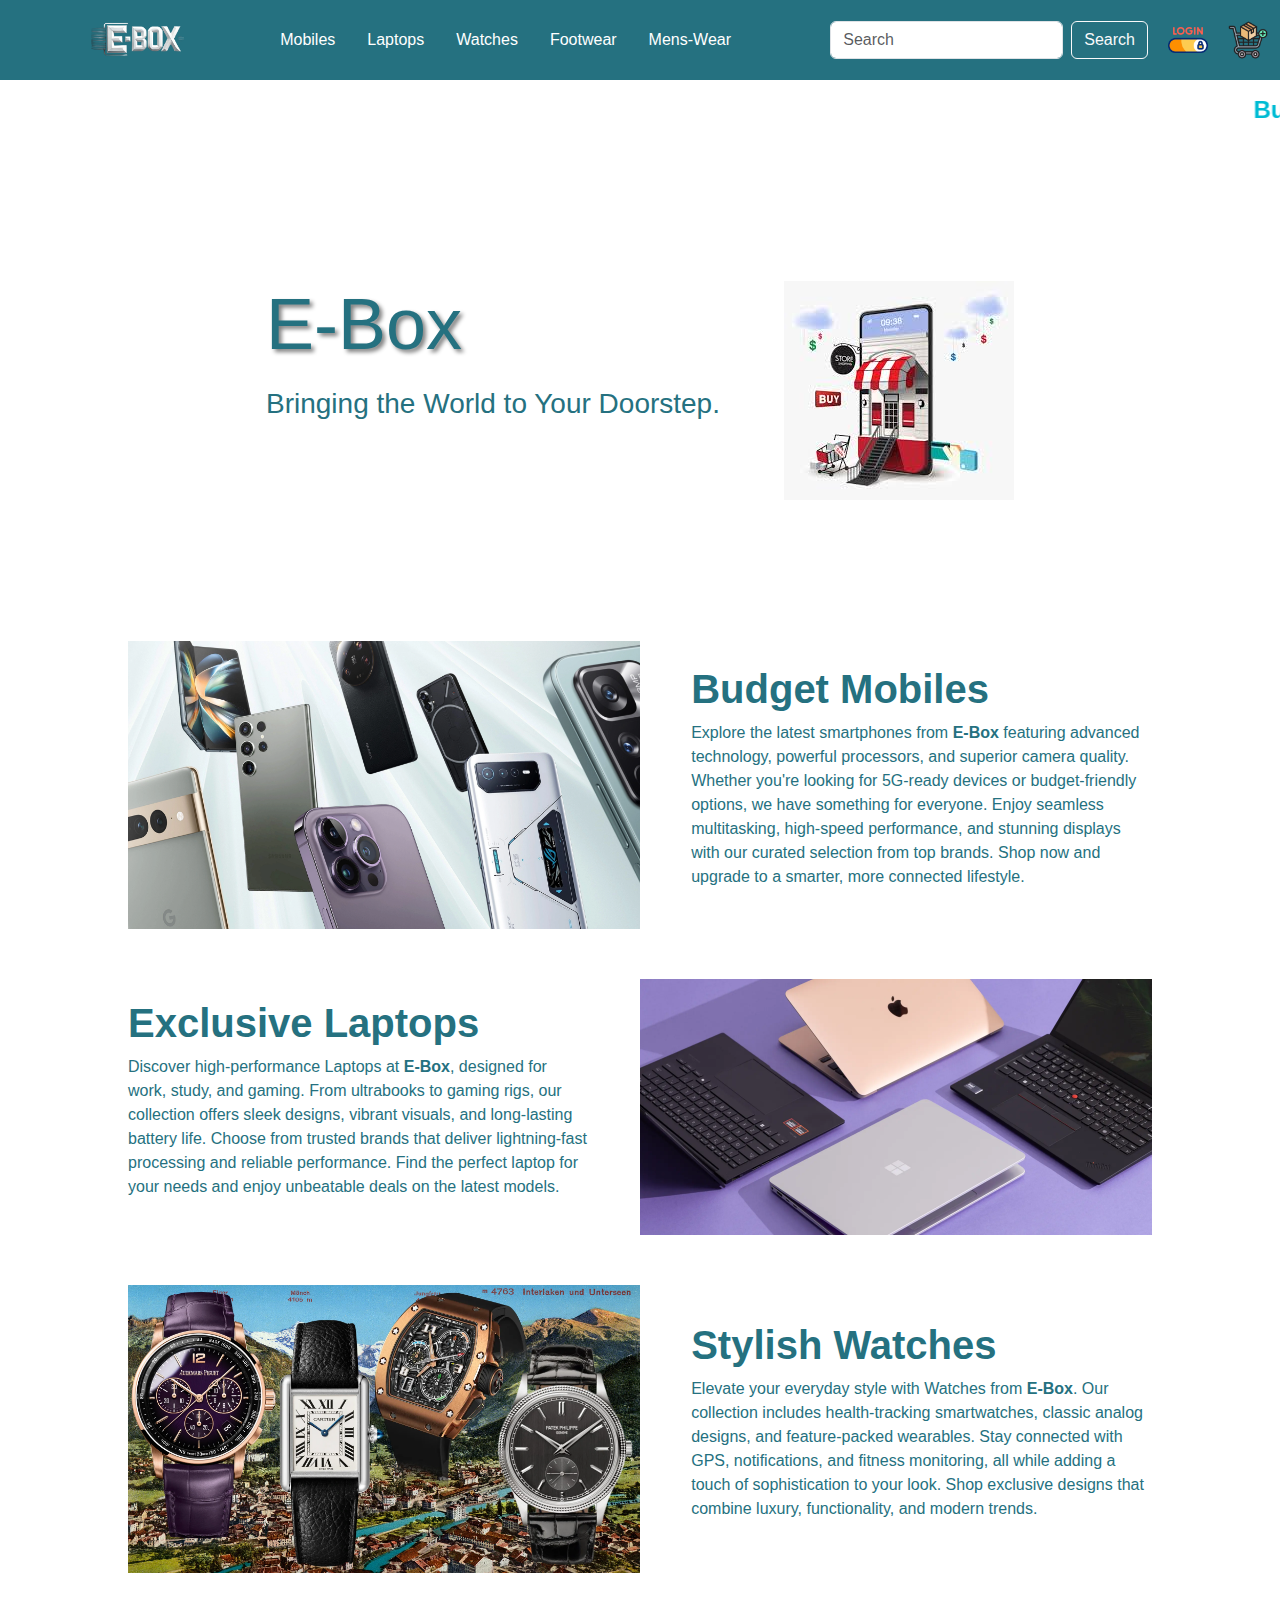
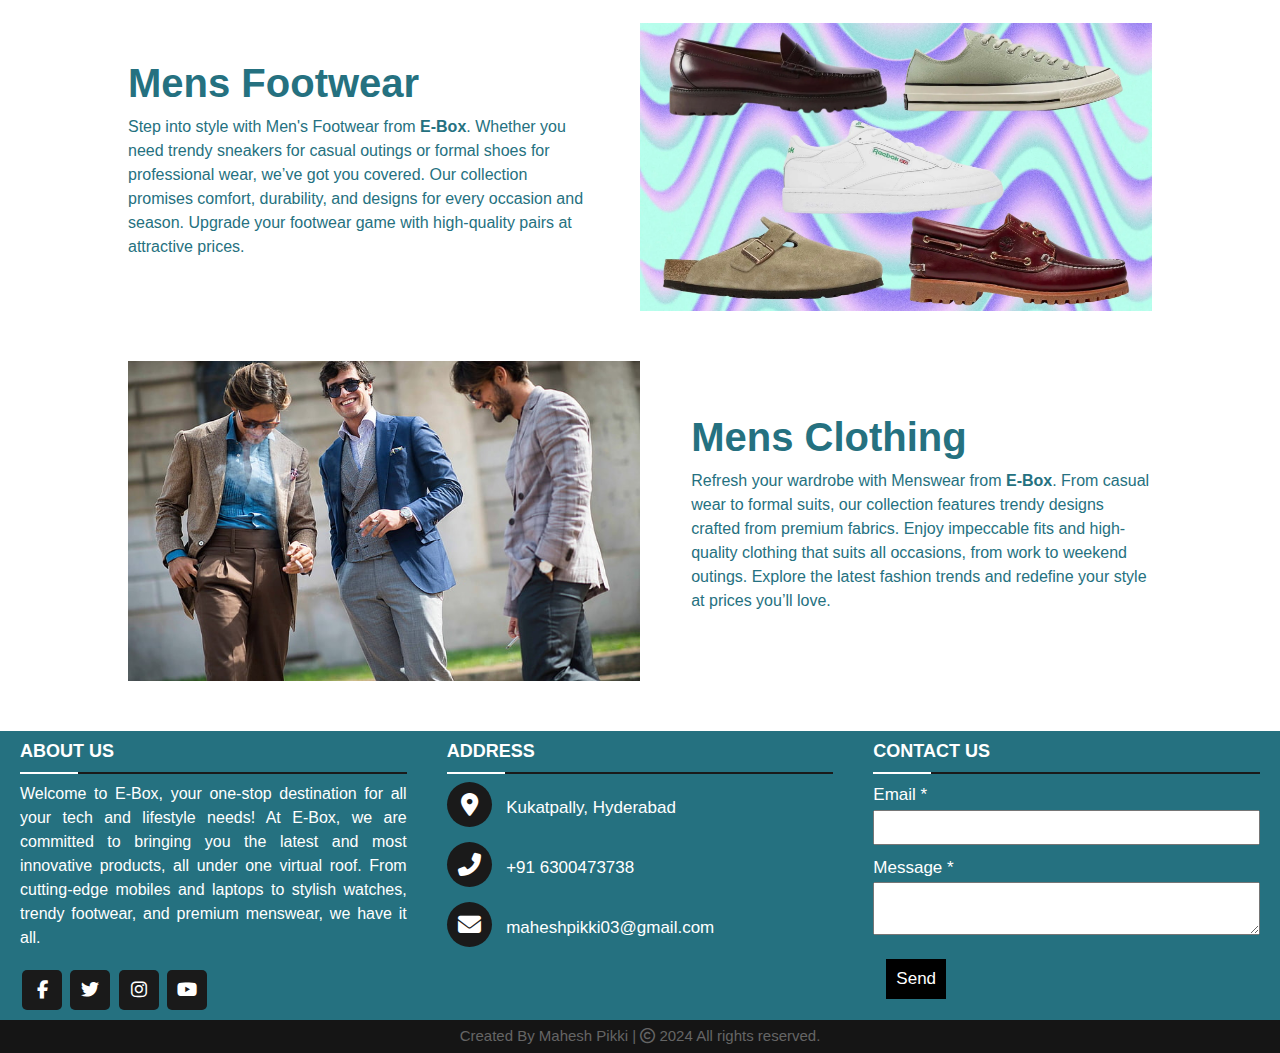
<file: index.html>
<!DOCTYPE html>
  <html lang="en">
  <head>
    <meta charset="UTF-8">
    <meta name="viewport" content="width=device-width, initial-scale=1.0">
    <title>E-Box</title>
    <link rel="stylesheet" href="style.css">
    <link href="https://cdn.jsdelivr.net/npm/bootstrap@5.3.3/dist/css/bootstrap.min.css" rel="stylesheet" integrity="sha384-QWTKZyjpPEjISv5WaRU9OFeRpok6YctnYmDr5pNlyT2bRjXh0JMhjY6hW+ALEwIH" crossorigin="anonymous">
    <link rel="stylesheet" href="https://cdnjs.cloudflare.com/ajax/libs/font-awesome/6.6.0/css/all.min.css">
  </head>
  <body>

    <!-- nav bar section -->
    <nav class="navbar navbar-expand-lg "  style="position: sticky; top: 0px;">
      <div class="container-fluid">
        <a class="navbar-brand" href="#" style="margin:0% 5%; padding:7px 10px;font-weight: 700; color: #257180;" onclick="home()"><img src="./images/E-Box_logo-removebg-preview.png" alt="e-box" height="50px"></a>
        <button class="navbar-toggler" type="button" data-bs-toggle="collapse" data-bs-target="#navbarSupportedContent" aria-controls="navbarSupportedContent" aria-expanded="false" aria-label="Toggle navigation">
          <span class="navbar-toggler-icon"></span>
        </button>
        <div class="collapse navbar-collapse" id="navbarSupportedContent">
          <ul class="navbar-nav me-auto mb-2 mb-lg-0">
            
            <li class="nav-item">
              <a class="nav-link active" href="#" id="getMobiles">Mobiles</a>
            </li>
            <li class="nav-item">
              <a class="nav-link active" href="#" id="getLaptops">Laptops</a>
            </li>
            <li class="nav-item">
              <a class="nav-link active" href="#" id="getWatches">Watches</a>
            </li>
            <li class="nav-item">
              <a class="nav-link active" href="#" id="getFootwear">Footwear</a>
            </li>
            <li class="nav-item">
              <a class="nav-link active" href="#" id="getMensWear">Mens-Wear</a>
            </li>
          </ul>
          <form class="d-flex" role="search" onsubmit="performSearch(event)" id="Sform">
            <input class="form-control me-2" type="search" placeholder="Search" aria-label="Search" id="search">
            <button class="btn btn-outline-light" type="submit" id="searchbtn">Search</button>
          </form>
          <li class="nav-item" style="margin-left: 20px;" onclick="loginPage()">
            <a href="login.html"><img src="./images/login.png" alt="Login" title="Login" height="40px" id="login"></a>
          </li>
            <li class="nav-item" style="margin-left: 20px;" onclick="viewCart()">
              <img src="./images/cart.png" alt="Cart" title="Cart" height="40px">
            </li>
          </ul>
        </div>
      </div>
    </nav>
    

    <!-- home section-->
    <section>
      <marquee>
        <span>Budget Mobiles</span>
        <span>Exclusive Laptops</span> 
        <span>Stylish Watches</span> 
        <span>Mens Footwear</span>  
        <span>Mens-Wear</span>
      </marquee>

      <div class="first-section"> 
        <div id="home-content">
          <h1>E-Box</h1>
          <h3>Bringing the World to Your Doorstep.</h3>
        </div>
        <img src="./images/home.png" alt="eCommerce Image">
      </div>

      <div class="second-section">
        <div id="getMobiles">
          <img src="./images/smartphone.webp" alt="Mobiles"  >
          <div>
            <h1>Budget Mobiles</h1>
            <p>Explore the latest smartphones from <b>E-Box</b> featuring advanced technology, powerful processors, and superior camera quality. 
              Whether you're looking for 5G-ready devices or budget-friendly options, we have something for everyone. Enjoy seamless multitasking, high-speed performance, 
              and stunning displays with our curated selection from top brands. Shop now and upgrade to a smarter, more connected lifestyle.</p>
          </div>
        </div>
        <div>
          <div>
            <h1>Exclusive Laptops</h1>
            <p>Discover high-performance Laptops at <b>E-Box</b>, designed for work, study, and gaming. From ultrabooks to gaming rigs, 
              our collection offers sleek designs, vibrant visuals, and long-lasting battery life. Choose from trusted brands that deliver lightning-fast processing and reliable performance. 
              Find the perfect laptop for your needs and enjoy unbeatable deals on the latest models.</p>
          </div id="getLaptops">
          <img src="./images/laptopspage.webp" alt="Laptops"  >
        </div>
        <div id="getWatches">
          <img src="./images/swiss-watches-.webp" alt="watches" >
          <div>
            <h1>Stylish Watches</h1>
            <p>Elevate your everyday style with Watches from <b>E-Box</b>. Our collection includes health-tracking smartwatches, 
              classic analog designs, and feature-packed wearables. Stay connected with GPS, notifications, and fitness monitoring, all while adding a touch of sophistication to your look. 
              Shop exclusive designs that combine luxury, functionality, and modern trends.</p>
          </div>
        </div>
        <div id="getFootwear" >
          <div>
            <h1>Mens Footwear</h1>
            <p>Step into style with Men's Footwear from <b>E-Box</b>. Whether you need trendy sneakers for casual outings or formal shoes for 
              professional wear, we’ve got you covered. Our collection promises comfort, durability, and designs for
               every occasion and season. Upgrade your footwear game with high-quality pairs at attractive prices.</p>
          </div>
          <img src="./images/footwear.webp" alt="Footwear" >
        </div>
        <div id="getMensWear" >
          <img src="./images/menswear.jpg" alt="menswear" >
          <div>
            <h1>Mens Clothing</h1>
            <p>Refresh your wardrobe with Menswear from <b>E-Box</b>. From casual wear to formal suits, our collection features trendy designs crafted 
              from premium fabrics. Enjoy impeccable fits and high-quality clothing that suits all occasions, 
              from work to weekend outings. Explore the latest fashion trends and redefine your style at prices you’ll love.</p>
          </div>
        </div>
      </div>
    </section>
    
    
    <div style="display: flex;flex-wrap: wrap; gap: 20px;justify-content: center;" id="productsDiv"></div>
    
    <!-- footer -->
    <footer>
      <div class="main-content">
        <div class="left box">
          <h2>About us</h2>
          <div class="content">
            <p>Welcome to E-Box, your one-stop destination for all your tech and lifestyle needs! At E-Box, we are committed to bringing you the latest and most innovative products, all under one virtual roof. From cutting-edge mobiles and laptops to stylish watches, trendy footwear, and premium menswear, we have it all.</p>
            <div class="social">
              <a href="#"><span class="fab fa-facebook-f"></span></a>
              <a href="#"><span class="fab fa-twitter"></span></a>
              <a href="#"><span class="fab fa-instagram"></span></a>
              <a href="#"><span class="fab fa-youtube"></span></a>
            </div>
          </div>
        </div>
        <div class="center box">
          <h2>Address</h2>
          <div class="content">
            <div class="place">
              <span class="fas fa-map-marker-alt"></span>
              <span class="text">Kukatpally, Hyderabad</span>
            </div>
            <div class="phone">
              <span class="fas fa-phone-alt"></span>
              <span class="text">+91 6300473738</span>
            </div>
            <div class="email">
              <span class="fas fa-envelope"></span>
              <span class="text">maheshpikki03@gmail.com</span>
            </div>
          </div>
        </div>
        <div class="right box">
          <h2>Contact us</h2>
          <div class="content">
            <form action="#">
              <div class="email">
                <div class="text">Email *</div>
                <input type="email" required>
              </div>
              <div class="msg">
                <div class="text">Message *</div>
                <textarea rows="2" cols="25" required></textarea>
              </div>
              <div class="btn">
                <button type="submit">Send</button>
              </div>
            </form>
          </div>
        </div>
      </div>
      <div class="bottom">
        <center>
          <span class="credit">Created By Mahesh Pikki | </span>
          <span class="far fa-copyright"></span><span> 2024 All rights reserved.</span>
        </center>
      </div>
    </footer>
    
    
    <script src="Electronics.js"></script>
    
    <script src="https://cdn.jsdelivr.net/npm/bootstrap@5.3.3/dist/js/bootstrap.bundle.min.js" integrity="sha384-YvpcrYf0tY3lHB60NNkmXc5s9fDVZLESaAA55NDzOxhy9GkcIdslK1eN7N6jIeHz" crossorigin="anonymous"></script>
  </body>
  </html>
</file>
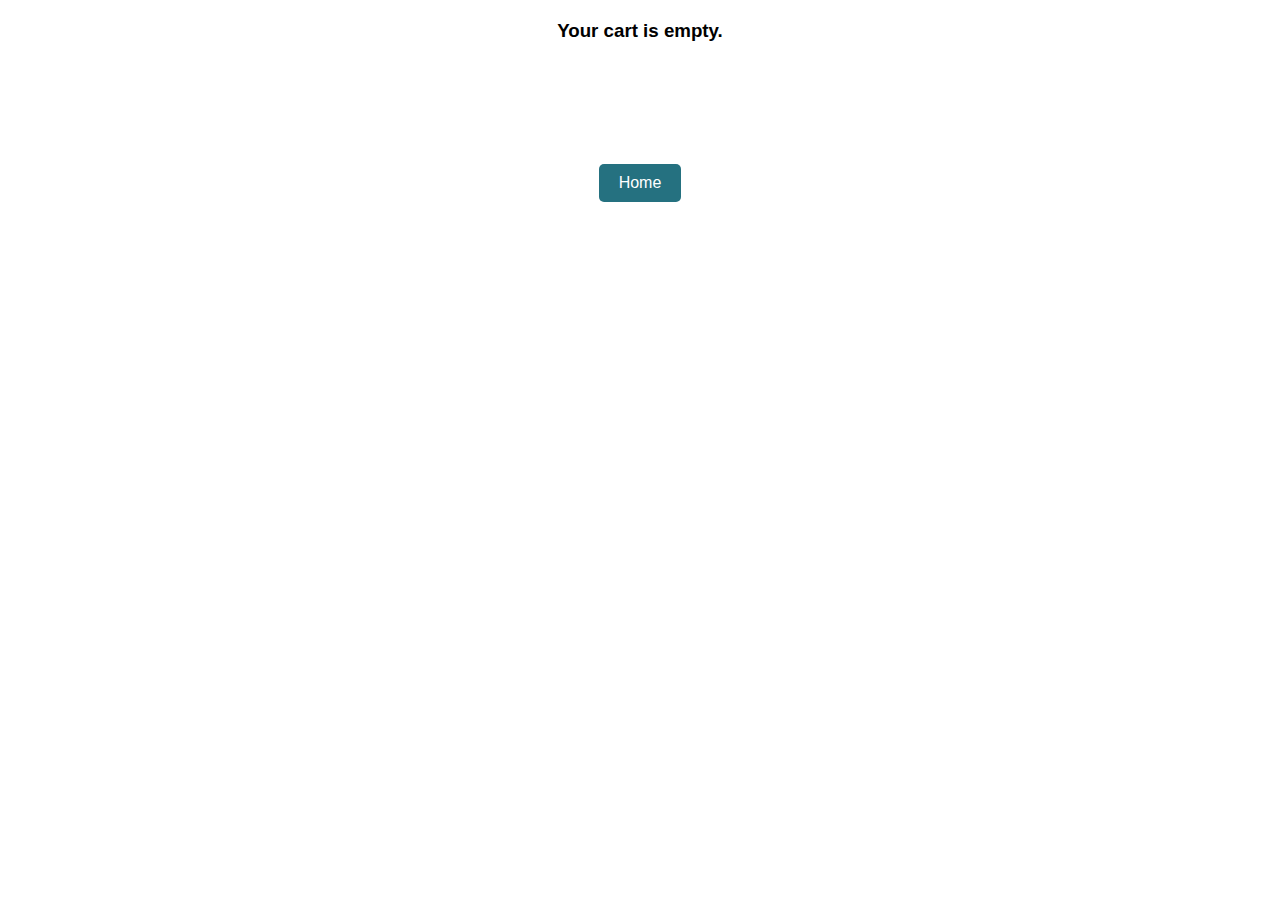
<file: cart.html>
<!DOCTYPE html>
<html lang="en">
<head>
    <meta charset="UTF-8">
    <meta name="viewport" content="width=device-width, initial-scale=1.0">
    <title>Cart</title>
    <link rel="stylesheet" href="style.css">
    <style>
        body{
            display: flex;
            flex-direction: column;
            justify-content: center;
            align-items: center;
        }
       
    </style>
</head>
<body>
    <div id="cartDiv"></div>
    <button id="backtoHome">Home</button>

 <script>

   document.addEventListener("DOMContentLoaded", () => {
   const cartContainer = document.getElementById("cartDiv");
   const cartData = JSON.parse(localStorage.getItem("cart")) || [];
   // console.log(cartData);
  
  if (cartData.length === 0) {
    cartContainer.innerHTML = "<h3>Your cart is empty.</h3>";
    return;
  }

   cartData.forEach((x,index) => {
   let card=document.createElement("div")
    card.id="card"
      card.innerHTML += 
       `<img src="${x.Image}">
        <h3 style="text-align:center;font-size:0.7rem;height:25%; margin-top:1%">${x.Brand}</h3>
        <h3 style="text-align:center;font-size:0.9rem;font-weight:bold;margin-top:1%">Price: ${x.Price}</h3>
        <button id="remove">Remove</button>
        <button style="margin-top:1%" id="buyNow">Buy Now</button>`;
        cartContainer.append(card)

        //remove cart process
        card.querySelector("#remove").addEventListener("click",()=>{
            if(confirm("Are you sure to want to remove the item")){
             card.remove();
             cartData.splice(index,1)
            if(cartData.length===0){
                cartContainer.innerHTML="<h3>Your Cart is Empty</h3>"
            }
        }
          localStorage.setItem("cart",JSON.stringify(cartData))
        })

        // buyNow process
        card.querySelector("#buyNow").addEventListener("click",()=>{
            if(confirm("Are you sure to want to Buy the Item")){
                window.location.href="payments.html"
                // card.remove()
                // cartData.splice(index,1)
                if(cartData.length===0){
                    cartContainer.innerHTML="<h3>Your Cart is Empty</h3>"
                }
            }
          localStorage.setItem("cart",JSON.stringify(cartData))
        })
    })
    })

    
    let backtoHome=document.getElementById("backtoHome");
    backtoHome.addEventListener("click",()=>{
        window.location.href="index.html"
    })
 
</script>

    <script src="Electronics.js"></script>
</body>
</html>
</file>
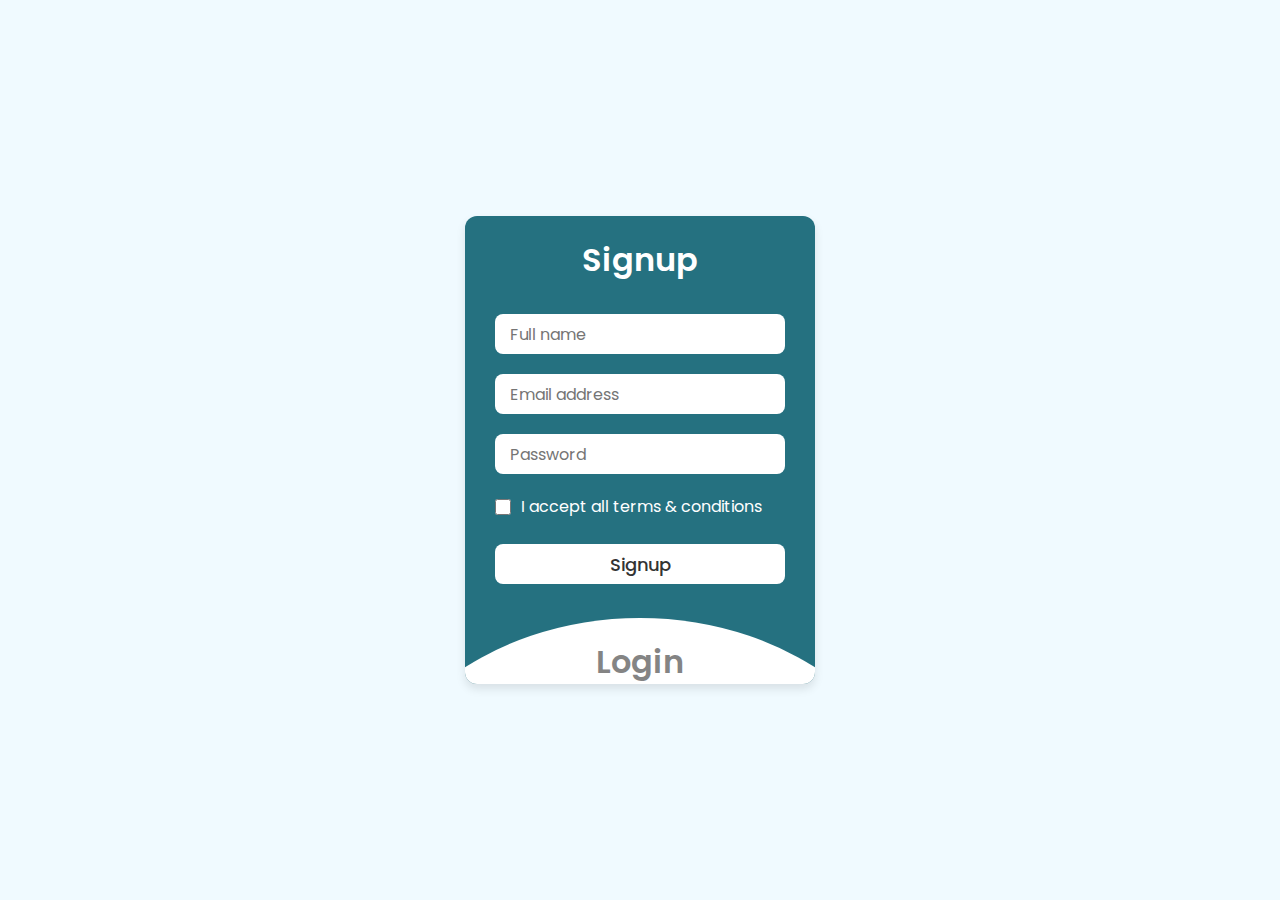
<file: login.html>
<!DOCTYPE html>
<html lang="en">
  <head>
    <meta charset="UTF-8" />
    <meta http-equiv="X-UA-Compatible" content="IE=edge" />
    <meta name="viewport" content="width=device-width, initial-scale=1.0" />
    <title>Login & Signup Form</title>
    <style>
      /* login page */
      @import url("https://fonts.googleapis.com/css2?family=Poppins:wght@200;300;400;500;600;700&display=swap");
      * {
        margin: 0;
        padding: 0;
        box-sizing: border-box;
        font-family: "Poppins", sans-serif;
      }
      body {
        min-height: 100vh;
        display: flex;
        align-items: center;
        justify-content: center;
        background: #f0faff;
      }
      span{
        font-size: 0.6rem;
        color: red;
      }
      .wrapper {
        position: relative;
        max-width: 350px;
        width: 100%;
        border-radius: 12px;
        padding: 20px 30px 100px;
        background: #257180;
        box-shadow: 0 5px 10px rgba(0, 0, 0, 0.1);
        overflow: hidden;
      }
      .form.login {
        position: absolute;
        left: 50%;
        bottom: -86%;
        transform: translateX(-50%);
        width: calc(100% + 220px);
        padding: 20px 140px;
        border-radius: 50%;
        height: 100%;
        background: #fff;
        transition: all 0.6s ease;
      }
      .wrapper.active .form.login {
        bottom: -15%;
        border-radius: 35%;
        box-shadow: 0 -5px 10px rgba(0, 0, 0, 0.1);
      }
      .form header {
        font-size: 2rem;
        text-align: center;
        color: #fff;
        font-weight: 600;
        cursor: pointer;
      }
      .form.login header {
        color: #333;
        opacity: 0.6;
      }
      .wrapper.active .form.login header {
        opacity: 1;
      }
      .wrapper.active .signup header {
        opacity: 0.6;
      }
      .wrapper form {
        display: flex;
        flex-direction: column;
        gap: 10px;
        margin-top: 30px;
      }
      form input {
        height: 40px;
        outline: none;
        border: none;
        padding: 0 15px;
        font-size: 16px;
        font-weight: 400;
        color: #333;
        border-radius: 8px;
        background: #fff;
      }
      .form.login input {
        border: 1px solid #aaa;
      }
      .form.login input:focus {
        box-shadow: 0 1px 0 #ddd;
      }
      form .checkbox {
        display: flex;
        align-items: center;
        gap: 10px;
      }
      .checkbox input[type="checkbox"] {
        height: 16px;
        width: 16px;
        accent-color: #fff;
        cursor: pointer;
      }
      form .checkbox label {
        cursor: pointer;
        color: #fff;
      }
      form a {
        color: #333;
        text-decoration: none;
      }
      form a:hover {
        text-decoration: underline;
      }
      form input[type="submit"] {
        margin-top: 15px;
        padding: none;
        font-size: 18px;
        font-weight: 500;
        cursor: pointer;
      }
      .form.login input[type="submit"] {
        background: #257180;
        color: #fff;
        border: none;
      }
    </style>
  </head>
  <body>
    <section class="wrapper">
      <div class="form signup">
        <header>Signup</header>
        <form action="">
          <input type="text" placeholder="Full name" required id="username" />
          <span id="nameError"></span>
          <input type="text" placeholder="Email address" required id="useremail" />
          <span id="emailError"></span>
          <input type="password" placeholder="Password" required id="userpassword" />
          <span id="passwordError"></span>
          <div class="checkbox">
            <input type="checkbox" id="signupCheck" />
            <label for="signupCheck">I accept all terms & conditions</label>
          </div>
          <input type="submit" value="Signup" />
        </form>
      </div>

      <div class="form login">
        <header>Login</header>
        <form action="#" onsubmit="loginProcess()">
          <input type="text" placeholder="Email address" required id="loginemail"/>
          <input type="password" placeholder="Password" required id="loginpassword"/>
          <a href="#">Forgot password?</a>
          <input type="submit" value="Login" />
        </form>
      </div>

      <script>
        const wrapper = document.querySelector(".wrapper"),
          signupForm = document.querySelector(".signup"),
          loginForm = document.querySelector(".login");

        loginForm.addEventListener("click", () => {
          wrapper.classList.add("active");
        });
        signupForm.addEventListener("click", () => {
          wrapper.classList.remove("active");
        });

           //  signup validation
      document.querySelector("form").addEventListener("submit",(event)=>{
        event.preventDefault();


       userName= document.getElementById("username").value.trim()
       userPassword=document.getElementById("userpassword").value.trim()
       userEmail=document.getElementById("useremail").value.trim()

       let nameError=document.getElementById("nameError")
       let emailError=document.getElementById("emailError")
       let passwordError=document.getElementById("passwordError")
       

       let nameReg=/^[A-Za-z]{3,}$/
       let emailReg=/^[A-Za-z0-9!#$%^&*]+@[A-Za-z]+\.[A-Za-z]{2,}$/
       let passwordReg=/^(?=(.*[A-Z]{1,}))(?=(.*[a-z]{1,}))(?=(.*[0-9]{1,}))(?=(.*[!@#$%^&*-_]{1,}))[A-Za-z0-9!@#$%^&*-_]{8,15}$/


       isSignup=true;

       if(!nameReg.test(userName)){
             nameError.textContent="The name should contains small and capitals letters only.";
             isSignup=false;
       }

       if(!emailReg.test(userEmail)){
            emailError.textContent="The email address you entered seems to be invalid. Please double-check and enter a valid email address."
            isSignup=false;
       }

       if(!passwordReg.test(userPassword)){
            passwordError.textContent="The password must contains atleast 8 characters with 1 letter, 1 number and 1 special character."
            isSignup=false;
       }


       if(isSignup){
           localStorage.setItem("Email",userEmail)
           localStorage.setItem("Password",userPassword)
           wrapper.style.display="none"
            setTimeout(()=>{
                alert("Your Signup Completed Succesfully!")
                wrapper.style.display="block"
            },2000)
            wrapper.classList.add("active");

       }

     }) 

     //login validation
     function loginProcess(){
      let loginEmail=document.getElementById("loginemail").value.trim()
      let loginPassword=document.getElementById("loginpassword").value.trim()

      let Email=localStorage.getItem("Email")
      let Password=localStorage.getItem("Password")
     

      if(loginEmail==Email && loginPassword==Password){
        document.getElementById("loginemail").value=""
        document.getElementById("loginpassword").value=""
        document.querySelector(".wrapper").style.display="none";
        localStorage.setItem("isLoggedIn", "true");
        setTimeout(()=>{
          alert("You are Logged in Successfully !")
          window.location.href="index.html"
          },2000)
      }else{
          alert("You are not Logged in due to Incorrect Credentials!. Please Try to SignUp.")
      }
     }
      </script>

      <script src="Electronics.js"></script>

    </section>
  </body>
</html>
</file>
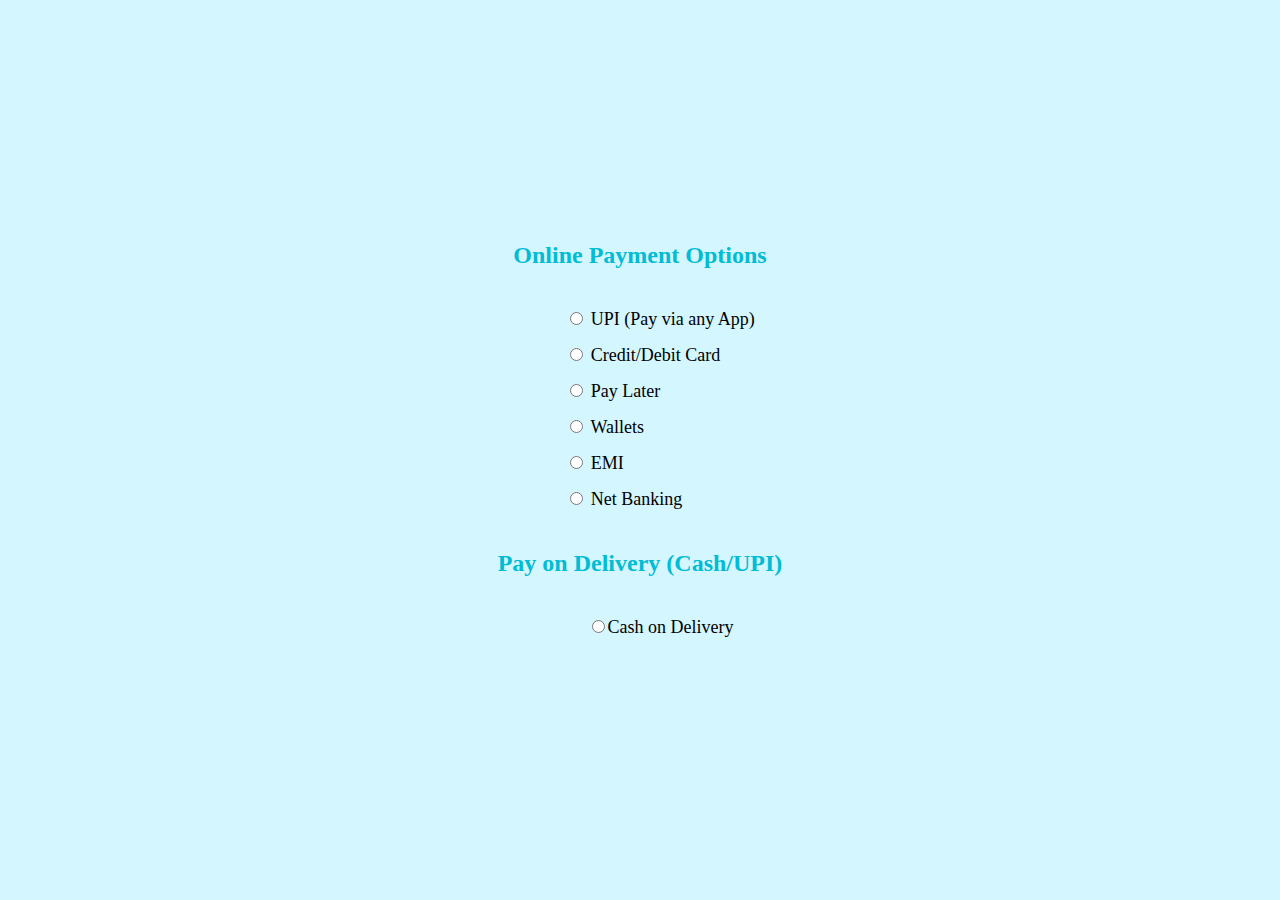
<file: payments.html>
<!DOCTYPE html>
<html lang="en">
<head>
    <meta charset="UTF-8">
    <meta name="viewport" content="width=device-width, initial-scale=1.0">
    <title>Payment Page</title>
    <style>
        body{
            background-color: #D4F6FF;
            display: flex;
            flex-direction: column;
            justify-content: center;
            align-items: center;
            height: 95vh;
        }
        h3{
            color: #00bcd4;
            font-size: x-large;
        }
        ul{
            display: flex;
            flex-direction: column;
            gap: 15px;
        }
        ul>li{
            list-style-type: none;
            font-size: large;
        }
        button{
            color: white;
            background-color: #257180;
            border: none;
            padding: 10px 20px;
            font-size: 1rem;
            border-radius: 5px;
            cursor: pointer;
            margin-top: 3%;
        }
        button:hover{
            color: #257180;
            background-color: white;
        }
    </style>
</head>
<body>
    <h3>Online Payment Options</h3>
        <ul>
            <li><input type="radio" name="Payment" > UPI (Pay via any App)</li>
            <li><input type="radio" name="Payment" > Credit/Debit Card</li>
            <li><input type="radio" name="Payment" > Pay Later</li>
            <li><input type="radio" name="Payment" > Wallets</li>
            <li><input type="radio" name="Payment" > EMI</li>
            <li><input type="radio" name="Payment" > Net Banking</li>
        </ul>

        <h3>Pay on Delivery (Cash/UPI)</h3>
        <ul>
            <li><input type="radio" name="Payment" >Cash on Delivery</li>
        </ul>

        <button id="payNow">Pay Now</button>


    <script>
        let payBtn=document.getElementById("payNow")
        let select=document.getElementsByName("Payment")
        payBtn.style.display="none"
        select.forEach(x=>{
            x.addEventListener("click",()=>{
            payBtn.style.display="block"
          })
        })


          
        payBtn.addEventListener("click",()=>{
            document.body.style.opacity="0.2"
            setTimeout(()=>{
                alert("Order Placed Successfully")
                window.location.href="cart.html"
            },2000)
        })
    </script>
</body>
</html>
</file>
<file: style.css>
@import url("https://fonts.googleapis.com/css2?family=Roboto:wght@400;500;600;700&display=swap");
body {
  box-sizing: border-box;
  margin: 0;
  padding: 0;
  /* background-color: #D4F6FF !important; */
}

/* Navbar Styling */
.navbar {
  position: sticky;
  top: 0px;
  margin-bottom: 30px;
  background-color: #257180;
  padding: 1rem;
  z-index: 10;
}

.navbar-brand {
  color: #fff !important;
  font-weight: bold;
  font-size: 1.5rem;
}
.nav-link {
  cursor: pointer;
  list-style-type: none;
  color: #fff !important;
  margin: 0 0.5rem;
}
.nav-link:hover ,.nav-item:hover{
  scale: 1.05;
  font-weight: 500;
  color: #00bcd4 !important;
  cursor: pointer;
  border-bottom: 1px solid #00bcd4 ;
  width: fit-content;
}
.nav-item {
  list-style-type: none;
}


/* Hero Section */

section{
  background-color: white;
}
marquee{
  background-color: white;
  height: 60px;
  align-items: center;
  display: flex;
  align-items: center;
  margin-top: -30px;
}
marquee>span{
   padding:30px;
   color: #00bcd4;
   font-size: x-large;
   font-weight: bolder;
   text-shadow: 2px 2px 3px solid gray;
}
.first-section{
  display: flex;
  flex-wrap: wrap;
  gap:5%;
  margin:11% 0%;
  justify-content: center;
}
.second-section{
  display: flex;
  flex-direction: column;
  justify-content: center;
  align-items: center;
  gap: 10%;
  row-gap: 50px;
  height: fit-content;
  margin-top: 50px;
}
.second-section>div{
  display: flex;
  gap: 5%;
  justify-content: center;
  align-items: center;
}
.second-section>div>div{
  width: 40vw;
}
.second-section img{
  width: 40vw;
  cursor: pointer;
} 
.second-section h1{
  color: #257180;
  font-weight: bolder;
}
.second-section p{
  color: #257180;
}
#home-content{
  max-width: 80%;
  /* height: 100vh; */
}
#home-content>h3{
  color: #257180;

}
#home-content > h1 {
  font-stretch: ultra-expanded;
  font-family: "Franklin Gothic Medium", "Arial Narrow", Arial, sans-serif;
  text-shadow: 3px 3px 4px gray;
  font-size: 4.5rem;
  margin-bottom: 20px;
  color: #257180;
}

#home-content > button ,#backtoHome{
  color: white;
  background-color: #257180;
  border: none;
  padding: 10px 20px;
  font-size: 1rem;
  border-radius: 5px;
  cursor: pointer;
  margin-top: 8%;
}
#home-content > button:hover ,#backtoHome:hover{
  color: #257180;
  background-color: white;
}

/* Product Cards */
#productsDiv, #cartDiv {
  display: flex;
  flex-wrap: wrap;
  justify-content: center;
  gap: 20px;
  margin: 20px;
  /* min-height: 100vh; */
}
#addToCart:hover {
  background-color: black;
  color: white;
}
#card {
  background-color: white;
  display: flex;
  justify-content: center;
  flex-direction: column;
  box-shadow: 3px 3px 3px gray;
  border-radius: 8px;
  box-shadow: 0 4px 8px rgba(0, 0, 0, 0.1);
  overflow: hidden;
  width: 230px;
  text-align: center;
  padding: 10px;
}
#card:hover{
  scale: 1.05;
}
#card > button {
  /* margin-top: 5px; */
  background-color: #257180;
  color: white;
  border: none;
  padding: 8px 12px;
  border-radius: 5px;
  cursor: pointer;
}
#card img {
  max-height: 190px;
  object-fit: contain;
  margin-bottom: 10px;
}
#card img:hover{
  scale: 1.05;
}
#card h3 {
  font-size: 0.7rem;
  margin-bottom: 10px;
}
#card b{
  font-size: medium;
}

#card button:hover {
  background-color: #00bcd4;
}



/* Footer */
*{
  margin: 0;
  padding: 0;
  box-sizing: border-box;
  font-family: 'Poppins', sans-serif;
}
.content1{
  position: relative; 
  margin: 130px auto;
  text-align: center;
  padding: 0 20px;
}
.content1 .text{
  font-size: 2.5rem;
  font-weight: 600;
}
.content1 .p{
  font-size: 2rem;
  font-weight: 600;
}
footer{
  position: relative;
  bottom: 0px;
  width: 100%;
  background:#257180;
  color: white;
  margin-top: 30px;
}
.main-content{
  display: flex;
}
.main-content .box{
  flex-basis: 50%;
  padding: 10px 20px;
}
.box h2{
  font-size: 1.125rem;
  font-weight: 600;
  text-transform: uppercase;
}
.box .content{
  margin: 20px 0 0 0;
  position: relative;
}
.box .content:before{
  position: absolute;
  content: '';
  top: -10px;
  height: 2px;
  width: 100%;
  background: #1a1a1a;
}
.box .content:after{
  position: absolute;
  content: '';
  height: 2px;
  width: 15%;
  background: white;
  top: -10px;
}
.left .content p{
  text-align: justify;
}
.left .content .social{
  margin: 20px 0 0 0;
}
.left .content .social a{
  padding: 0 2px;
  color:white
}
.left .content .social a span{
  height: 40px;
  width: 40px;
  background: #1a1a1a;
  line-height: 40px;
  text-align: center;
  font-size: 18px;
  border-radius: 5px;
  transition: 0.3s;
}
.left .content .social a span:hover{
  background: #257180;
}
.center .content .fas{
  font-size: 1.4375rem;
  background: #1a1a1a;
  height: 45px;
  width: 45px;
  line-height: 45px;
  text-align: center;
  border-radius: 50%;
  transition: 0.3s;
  cursor: pointer;
}
.center .content .fas:hover{
  background: #257180;
}
.center .content .text{
  font-size: 1.0625rem;
  font-weight: 500;
  padding-left: 10px;
}
.center .content .phone{
  margin: 15px 0;
}
.right form .text{
  font-size: 1.0625rem;
  margin-bottom: 2px;
  color: white;
}
.right form .msg{
  margin-top: 10px;
}
.right form input, .right form textarea{
  width: 100%;
  font-size: 1.0625rem;
  /* background: #151515; */
  padding-left: 10px;
  /* border: 1px solid #222222; */
}
.right form input:focus,
.right form textarea:focus{
  outline-color: #3498db;
}
.right form input{
  height: 35px;
}
.right form .btn{
  margin-top: 10px;
}
.right form .btn button{
  height: 40px;
  width: 100%;
  border: none;
  outline: none;
  background:black;
  font-size: 1.0625rem;
  font-weight: 500;
  cursor: pointer;
  transition: .3s;
  padding:0px 10px;
  color: white;
}
.right form .btn button:hover{
  background:#257180;
}
.bottom center{
  padding: 5px;
  font-size: 0.9375rem;
  background: #151515;
}
.bottom center span{
  color: #656565;
}
.bottom center a{
  color: #257180;
  text-decoration: none;
}
.bottom center a:hover{
  text-decoration: underline;
}


@media screen and (max-width: 900px) {
  .second-section>div{
    flex-wrap: wrap;
  }
  .second-section img{
    width: 80vw;
    order: 1;
  }
  .second-section h1{
    font-size: 1.3rem;
    margin-top: 50px;
  }
  .second-section>div>div{
    width: 80vw;
  }
  footer{
    position: relative;
    bottom: 0px;
  }
  .main-content{
    flex-wrap: wrap;
    flex-direction: column;
  }
  .main-content .box{
    margin: 5px 0;
  }
}
</file>
